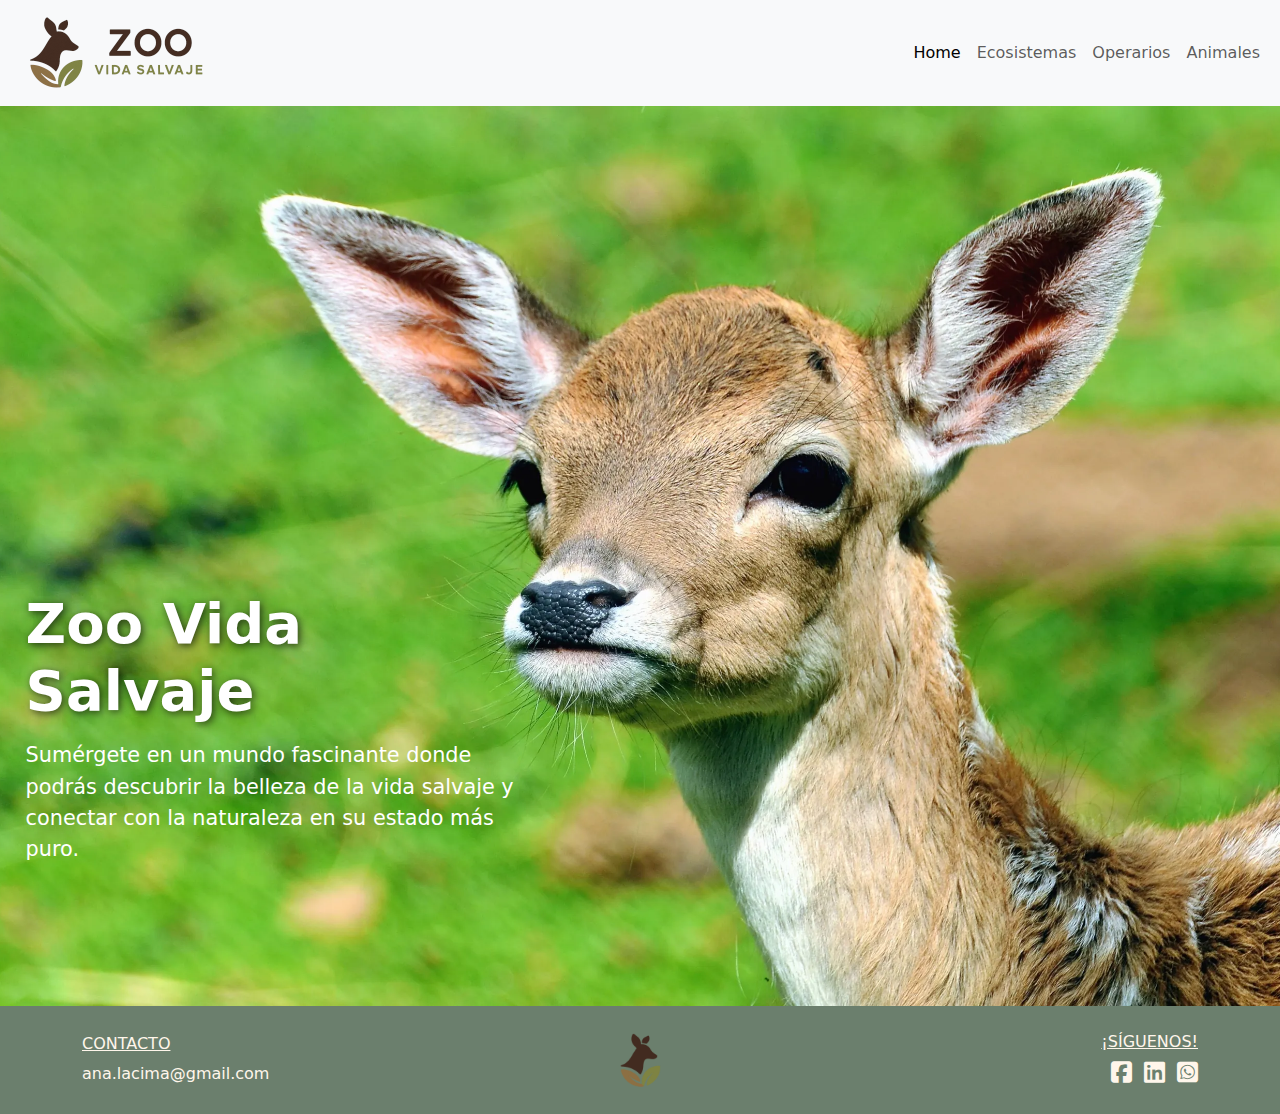
<file: index.html>
<!DOCTYPE html>
<html lang="es">
  <head>
    <meta charset="UTF-8" />
    <meta name="viewport" content="width=device-width, initial-scale=1.0" />
    <title>Zoo Vida Salvaje</title>
    <link
      href="https://cdn.jsdelivr.net/npm/bootstrap@5.3.8/dist/css/bootstrap.min.css"
      rel="stylesheet"
    />
    <link
      rel="stylesheet"
      href="https://cdnjs.cloudflare.com/ajax/libs/font-awesome/6.4.0/css/all.min.css"
    />
    <link rel="stylesheet" href="css/style.css" />
  </head>
  <body>
    <div id="header-container"></div>

    <main>
      <section class="index-bg">
        <div class="container">
          <div class="index-txt">
            <h1>Zoo Vida Salvaje</h1>
            <p class="d-none d-md-block">
              Sumérgete en un mundo fascinante donde podrás descubrir la belleza
              de la vida salvaje y conectar con la naturaleza en su estado más
              puro.
            </p>
          </div>
        </div>
      </section>
    </main>

    <div id="footer-container"></div>

    <script src="/js/components.js"></script>
    <script src="https://cdn.jsdelivr.net/npm/bootstrap@5.3.8/dist/js/bootstrap.bundle.min.js"></script>
  </body>
</html>
</file>
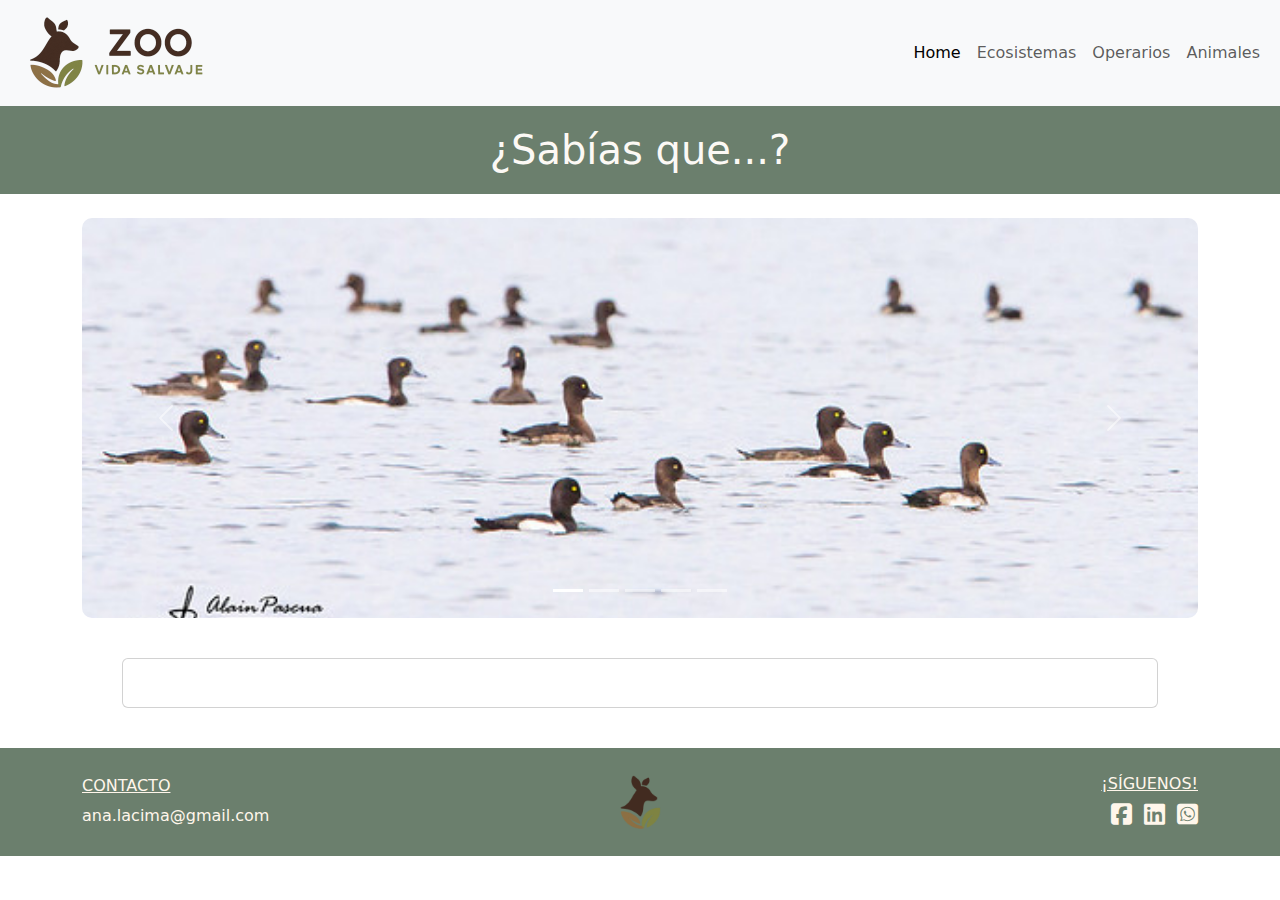
<file: animales.html>
<!DOCTYPE html>
<html lang="es">
  <head>
    <meta charset="UTF-8" />
    <meta name="viewport" content="width=device-width, initial-scale=1.0" />
    <title>Animales</title>
    <link rel="stylesheet" href="css/style.css" />
    <link
      href="https://cdn.jsdelivr.net/npm/bootstrap@5.3.8/dist/css/bootstrap.min.css"
      rel="stylesheet"
    />
    <link
      rel="stylesheet"
      href="https://cdnjs.cloudflare.com/ajax/libs/font-awesome/6.4.0/css/all.min.css"
    />
  </head>
  <body>
    <div id="header-container"></div>

    <main>
      <h1 class="title-header">¿Sabías que...?</h1>
      <div class="container my-4">
        <!-- Carrusel -->
        <div id="carouselAnimals" class="carousel slide mb-4">
          <div class="carousel-indicators">
            <button
              type="button"
              data-bs-target="#carouselAnimals"
              data-bs-slide-to="0"
              class="active"
            ></button>
            <button
              type="button"
              data-bs-target="#carouselAnimals"
              data-bs-slide-to="1"
            ></button>
            <button
              type="button"
              data-bs-target="#carouselAnimals"
              data-bs-slide-to="2"
            ></button>
            <button
              type="button"
              data-bs-target="#carouselAnimals"
              data-bs-slide-to="3"
            ></button>
            <button
              type="button"
              data-bs-target="#carouselAnimals"
              data-bs-slide-to="4"
            ></button>
          </div>
          <div class="carousel-inner">
            <div class="carousel-item active">
              <img
                src="img/Animales/600x300/Pato.jpg"
                class="d-block w-100"
                alt="Patos"
              />
            </div>
            <div class="carousel-item">
              <img
                src="img/Animales/600x300/Leon.jpg"
                class="d-block w-100"
                alt="León"
              />
            </div>
            <div class="carousel-item">
              <img
                src="img/Animales/600x300/Cebra.jpg"
                class="d-block w-100"
                alt="Cebra"
              />
            </div>
            <div class="carousel-item">
              <img
                src="img/Animales/600x300/Oso.jpg"
                class="d-block w-100"
                alt="Oso"
              />
            </div>
            <div class="carousel-item">
              <img
                src="img/Animales/600x300/Rinoceronte.jpg"
                class="d-block w-100"
                alt="Rinoceronte"
              />
            </div>
          </div>
          <button
            class="carousel-control-prev"
            type="button"
            data-bs-target="#carouselAnimals"
            data-bs-slide="prev"
          >
            <span class="carousel-control-prev-icon"></span>
          </button>
          <button
            class="carousel-control-next"
            type="button"
            data-bs-target="#carouselAnimals"
            data-bs-slide="next"
          >
            <span class="carousel-control-next-icon"></span>
          </button>
        </div>
        <!-- Contenedor para la información -->
        <div id="info-animal" class="animal-info card p-4">
          <!-- tarjeta con la información de los animales-->
        </div>
      </div>
    </main>

    <div id="footer-container"></div>

    <script src="js/components.js"></script>
    <script src="https://cdn.jsdelivr.net/npm/bootstrap@5.3.8/dist/js/bootstrap.bundle.min.js"></script>
    <script src="js/animales.js"></script>
  </body>
</html>
</file>
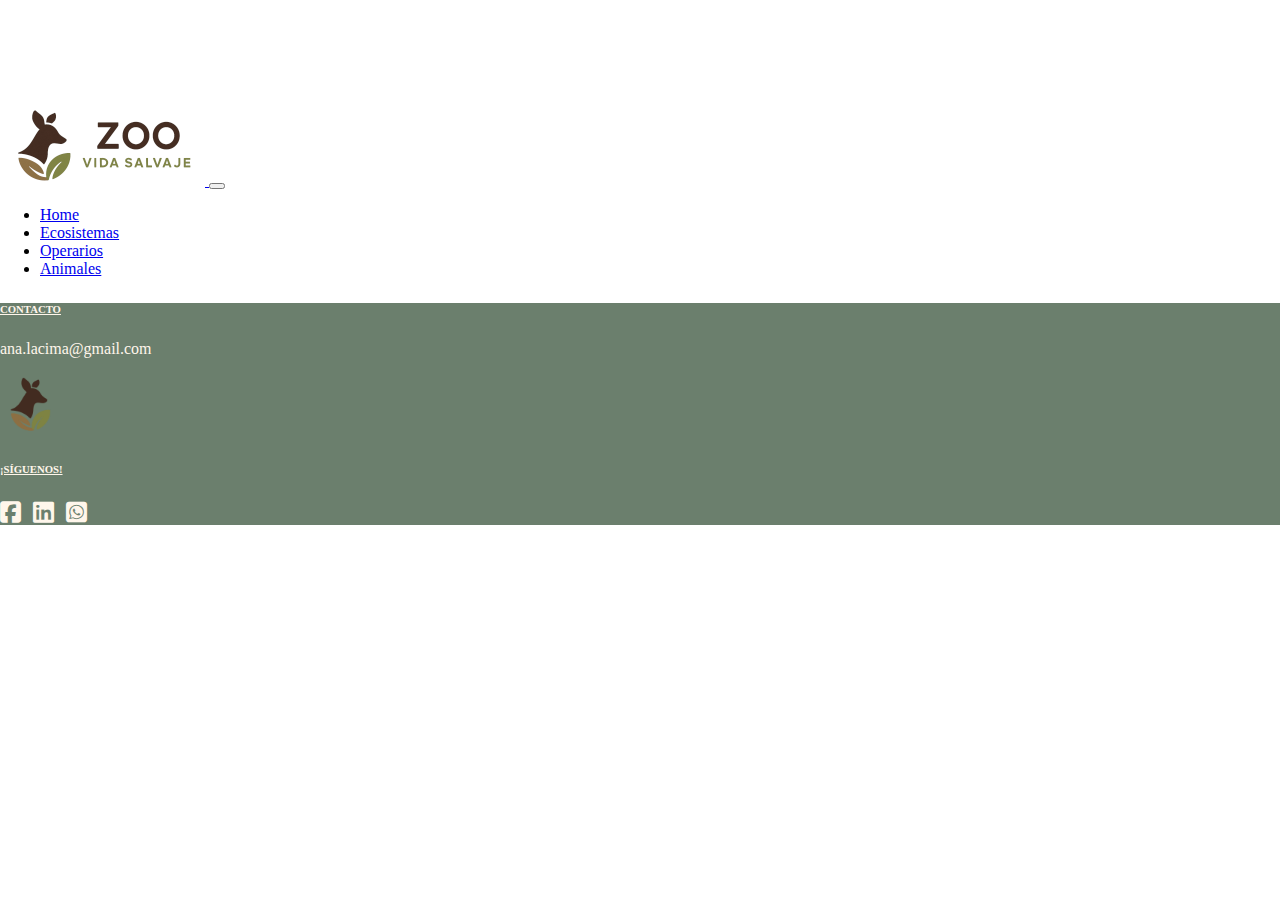
<file: index1.html>
<!DOCTYPE html>
<html lang="es">
  <head>
    <meta charset="UTF-8" />
    <meta name="viewport" content="width=device-width, initial-scale=1.0" />
    <title>Zoo vida salvaje</title>
    <link rel="stylesheet" href="css/style.css" />
    <link
      href="https://cdn.jsdelivr.net/npm/bootstrap@5.3.8/dist/css/bootstrap.min.css"
      rel="stylesheet"
      integrity="sha384-sRIl4kxILFvY47J16cr9ZwB07vP4J8+LH7qKQnuqkuIAvNWLzeN8tE5YBujZqJLB"
      crossorigin="anonymous"
    />
    <link
      rel="stylesheet"
      href="https://cdnjs.cloudflare.com/ajax/libs/font-awesome/6.4.0/css/all.min.css"
    />
  </head>
  <body>
    <div id="header-container"></div>
    <main>
      <div class="bg bg1">
        <h2></h2>
      </div>

    </main>
    <div id="footer-container"></div>
    <script src="js/components.js"></script>
    <script
      src="https://cdn.jsdelivr.net/npm/bootstrap@5.3.8/dist/js/bootstrap.bundle.min.js"
      integrity="sha384-FKyoEForCGlyvwx9Hj09JcYn3nv7wiPVlz7YYwJrWVcXK/BmnVDxM+D2scQbITxI"
      crossorigin="anonymous"
    ></script>
  </body>
</html>
</file>
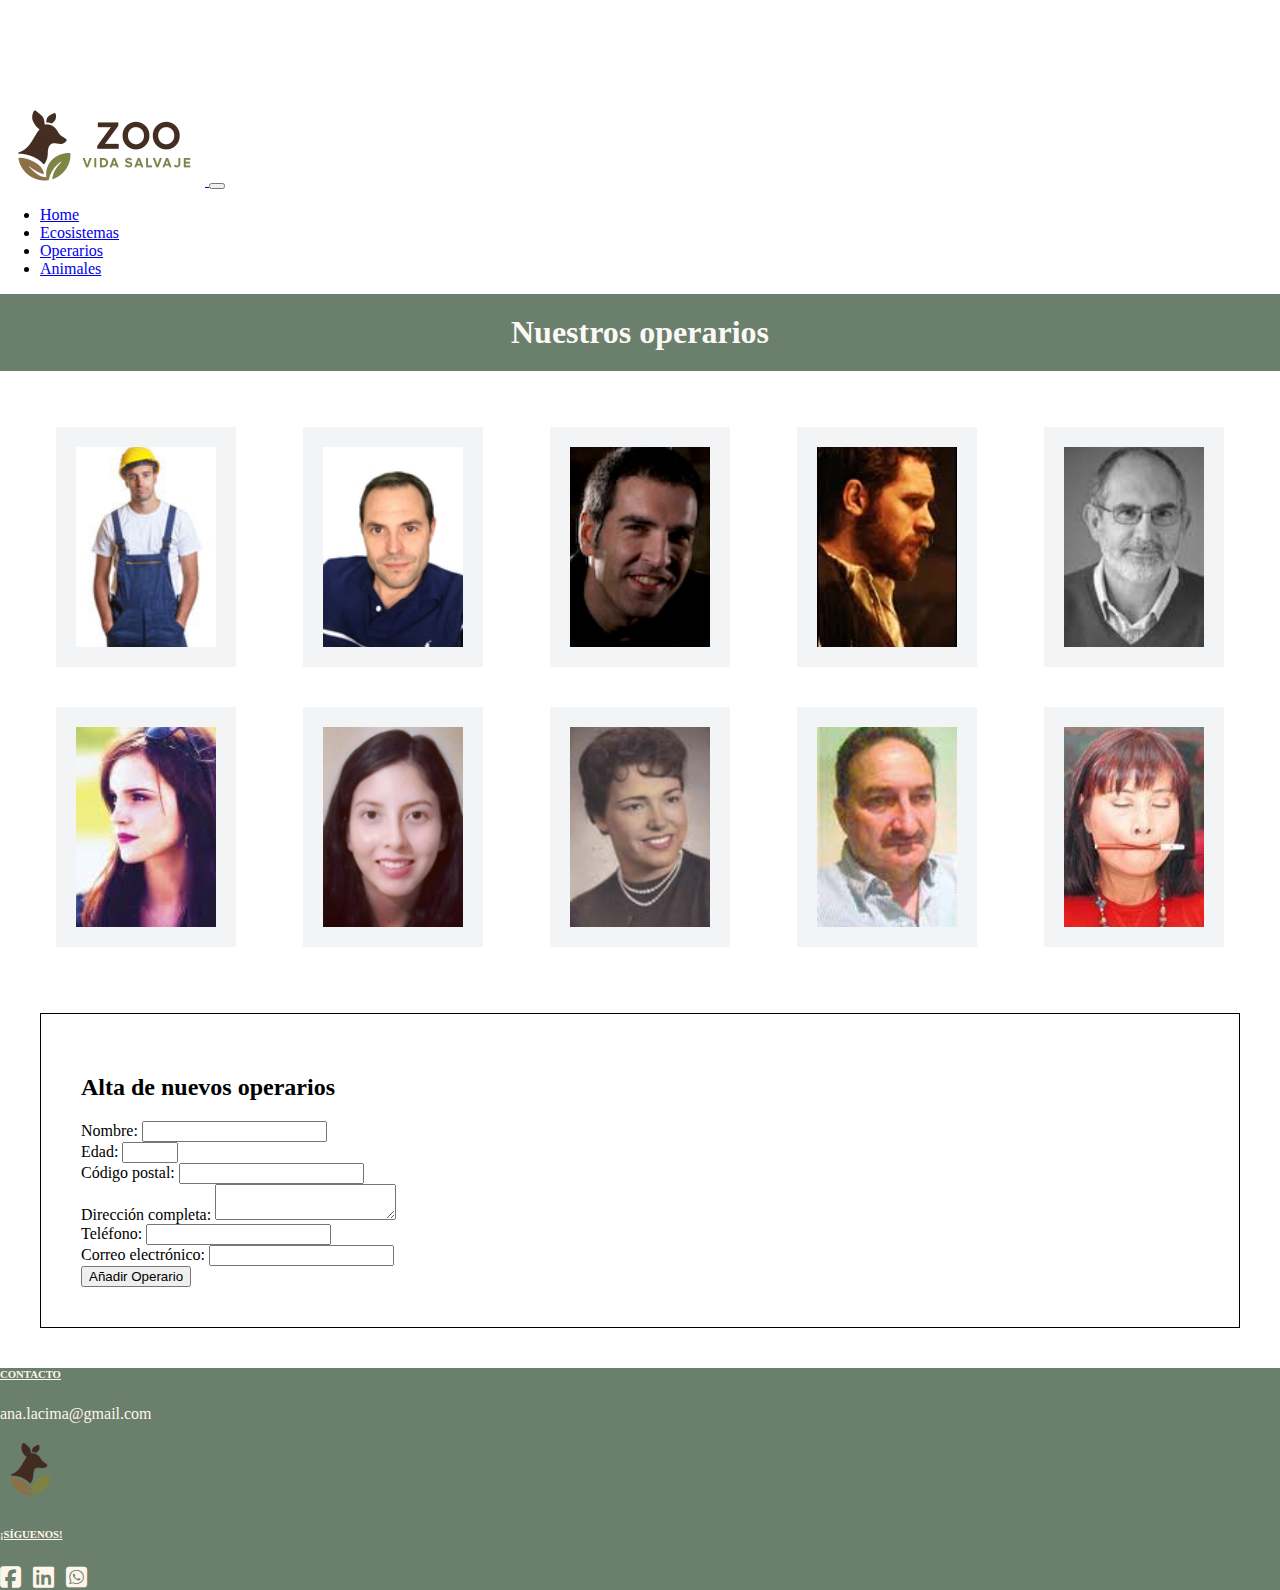
<file: operarios.html>
<!DOCTYPE html>
<html lang="es">
  <head>
    <meta charset="UTF-8" />
    <meta name="viewport" content="width=device-width, initial-scale=1.0" />

    <title>Operarios</title>
    <link rel="stylesheet" href="css/style.css" />
    <link
      href="https://cdn.jsdelivr.net/npm/bootstrap@5.3.8/dist/css/bootstrap.min.css"
      rel="stylesheet"
      integrity="sha384-sRIl4kxILFvY47J16cr9ZwB07vP4J8+LH7qKQnuqkuIAvNWLzeN8tE5YBujZqJLB"
      crossorigin="anonymous"
    />
    <link
      rel="stylesheet"
      href="https://cdnjs.cloudflare.com/ajax/libs/font-awesome/6.4.0/css/all.min.css"
    />
  </head>
  <body>
    <div id="header-container"></div>

    <main>
      <h1 class="title-header">Nuestros operarios</h1>
      <div id="workers" class="photos">
        <!-- lista de operarios-->
      </div>
      <div class="card">
        <h2>Alta de nuevos operarios</h2>
        <form>
          <div class="form-row mb-3">
            <label for="fullname" class="form-label">Nombre:</label>
            <input
              type="text"
              id="txtFullname"
              name="fullname"
              class="form-control"
              required
            />
          </div>
          <div class="form-row mb-3">
            <label for="age" class="form-label">Edad:</label>
            <input
              type="number"
              id="txtAge"
              name="age"
              class="form-control"
              required
              min="18"
              max="99"
            />
          </div>
          <div class="form-row mb-3">
            <label for="postalCode" class="form-label">Código postal:</label>
            <input
              type="text"
              id="txtPostalCode"
              name="postalCode"
              class="form-control"
            />
          </div>
          <div class="form-row mb-3">
            <label for="fullAddress" class="form-label"
              >Dirección completa:</label
            >
            <textarea
              id="txtFullAddress"
              name="fullAddress"
              class="form-control"
            ></textarea>
          </div>
          <div class="form-row mb-3">
            <label for="phoneNumber" class="form-label">Teléfono:</label>
            <input
              type="tel"
              id="txtPhoneNumber"
              name="phoneNumber"
              class="form-control"
            />
          </div>
          <div class="form-row mb-3">
            <label for="email" class="form-label">Correo electrónico:</label>
            <input
              type="email"
              id="txtEmail"
              name="email"
              class="form-control"
            />
          </div>

          <input type="submit" value="Añadir Operario" />
        </form>
      </div>
    </main>
    <div id="footer-container"></div>
    <script>
      let startFilename = "img/operarios/operario";
      let endFilename = ".jpg";
      let filename = "";
      let photos = document.getElementById("workers");
      for (i = 1; i <= 10; i++) {
        // cambiar a ternario
        if (i < 10) {
          filename = startFilename + "0" + i + endFilename;
        } else {
          filename = startFilename + i + endFilename;
        }
        console.log(filename);
        photo = document.createElement("img");
        photo.src = filename;
        photo.classList.add("photos__img");
        //photo.classList.add("round-border");

        photos.appendChild(photo);
      }
    </script>

    <script src="js/components.js"></script>
    <script
      src="https://cdn.jsdelivr.net/npm/bootstrap@5.3.8/dist/js/bootstrap.bundle.min.js"
      integrity="sha384-FKyoEForCGlyvwx9Hj09JcYn3nv7wiPVlz7YYwJrWVcXK/BmnVDxM+D2scQbITxI"
      crossorigin="anonymous"
    ></script>
  </body>
</html>
</file>
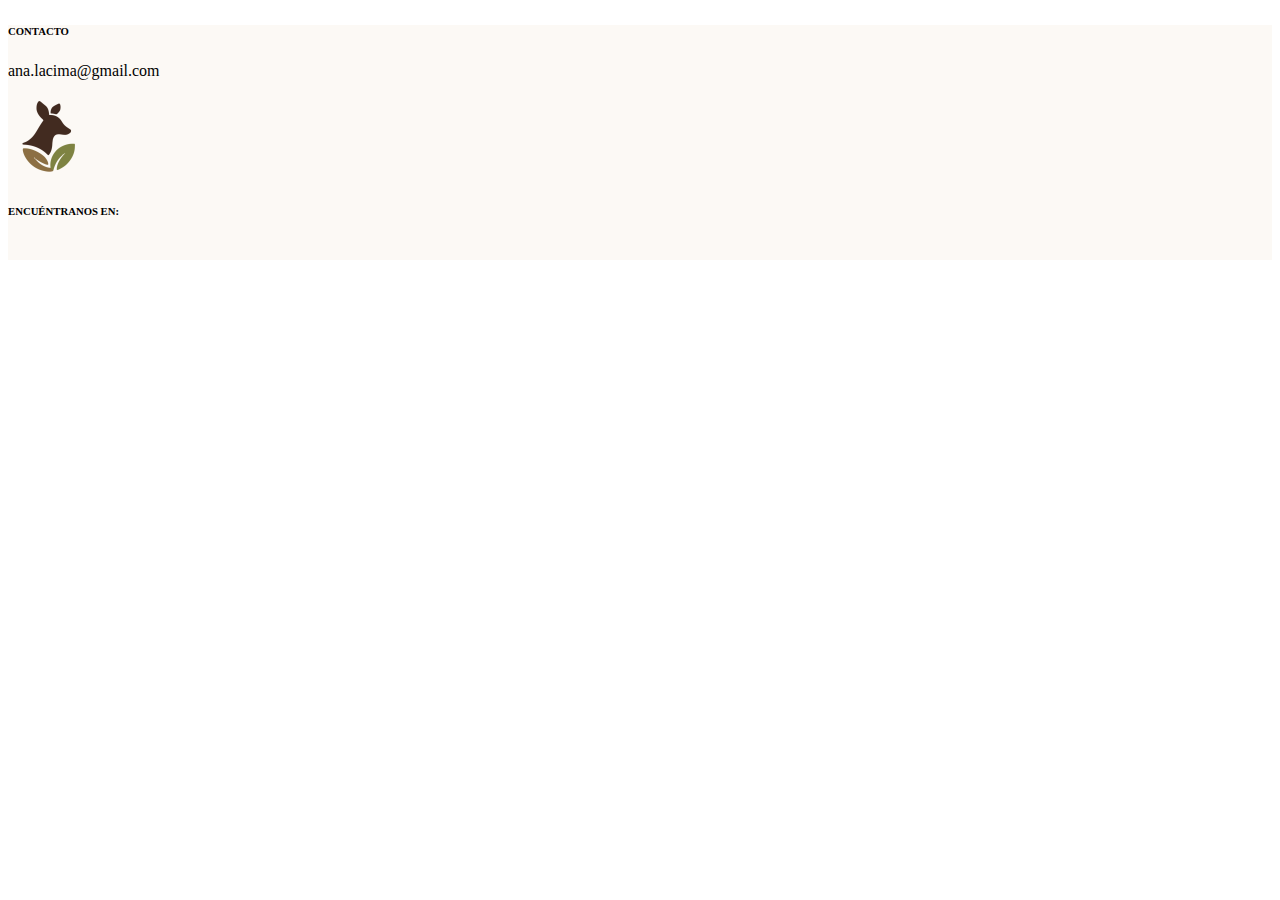
<file: pie.html>
<!DOCTYPE html>
<html lang="es">
  <head>
    <meta charset="UTF-8" />
    <meta name="viewport" content="width=device-width, initial-scale=1.0" />
    <title>Document</title>
    <link
      href="https://cdn.jsdelivr.net/npm/bootstrap@5.3.8/dist/css/bootstrap.min.css"
      rel="stylesheet"
      integrity="sha384-sRIl4kxILFvY47J16cr9ZwB07vP4J8+LH7qKQnuqkuIAvNWLzeN8tE5YBujZqJLB"
      crossorigin="anonymous"
    />
    <script
      src="https://cdn.jsdelivr.net/npm/bootstrap@5.3.8/dist/js/bootstrap.bundle.min.js"
      integrity="sha384-FKyoEForCGlyvwx9Hj09JcYn3nv7wiPVlz7YYwJrWVcXK/BmnVDxM+D2scQbITxI"
      crossorigin="anonymous"
    ></script>
    <link
      rel="stylesheet"
      href="https://cdnjs.cloudflare.com/ajax/libs/font-awesome/6.7.0/css/all.min.css"
      integrity="sha512-9xKTRVabjVeZmc+GUW8GgSmcREDunMM+Dt/GrzchfN8tkwHizc5RP4Ok/MXFFy5rIjJjzhndFScTceq5e6GvVQ=="
      crossorigin="anonymous"
      referrerpolicy="no-referrer"
    />
    <style>
      footer {
        background-color: #fcf9f5;
      }
      .iconos {
        display: inline-flex;
        flex-direction: row;
        align-items: center;
        justify-content: space-between;
        gap: 12px;
      }
    </style>
  </head>
  <body>
    <footer>
      <div class="container text-center">
        <div class="row align-items-center">
          <div class="col">
            <h6>CONTACTO</h6>
            <p>ana.lacima@gmail.com</p>
          </div>
          <div class="col">
            <img src="img/logoimagen80x80sinfondo2.png" alt="logo" />
          </div>
          <div class="col">
            <h6>ENCUÉNTRANOS EN:</h6>
            <div class="iconos">
              <i class="fa-brands fa-square-facebook"></i>
              <i class="fa-brands fa-linkedin"></i>
              <i class="fa-brands fa-square-whatsapp"></i>
            </div>
          </div>
        </div>
      </div>
    </footer>
  </body>
</html>
</file>
<file: css/style.css>
:root {
  --color-bg: #6b7f6d;
}

body {
  padding-top: 106px;
  margin: 0;
}

footer {
  color: #fff6eb;
  background-color: var(--color-bg);
}
footer h6 {
  text-decoration: underline;
}
@media (max-width: 452px) {
  footer h6 {
    font-size: 0.9rem;
    margin-bottom: 0.5rem;
  }

  footer p {
    font-size: 0.85rem;
    margin-bottom: 0;
  }
}

.title-header {
  margin: 0px;
  padding: 20px;

  text-align: center;
  color: #fcf9f5;

  background-color: var(--color-bg);
}
/* =============
   index.html 
   ============= */
.index-bg {
  background-image: url("../img/Animales/ciervo2560x1740.webp");
  background-position: center center;
  background-repeat: no-repeat;
  background-size: cover;
  height: 100vh;
  position: relative;
}

.index-txt {
  position: absolute;
  top: 70%;
  left: 2%;
  z-index: 2;
  color: white;
  max-width: 500px;
  transform: translateY(-50%);
}

.index-txt h1 {
  font-size: 3.5rem;
  font-weight: bold;
  margin-bottom: 1rem;
  text-shadow: 2px 2px 8px rgba(0, 0, 0, 0.7);
}

.index-txt p {
  font-size: 1.3rem;
  line-height: 1.5;
}

@media (max-width: 768px) {
  .index-bg {
    background-image: url("../img/Animales/ciervo768x724.jpg");
  }

  .index-txt {
    top: 80%;
    left: 50%;
    transform: translate(-50%, -50%);
    text-align: center;
    max-width: 95%;
    padding: 0 1rem;
  }

  .index-txt h1 {
    font-size: 2.5rem;
  }
}

/* =============
    pie.html
  ============= */
.icons {
  display: inline-flex;
  flex-direction: row;
  align-items: center;
  justify-content: center;
  gap: 12px;
}

.icons i {
  font-size: 1.5rem;
}

@media (max-width: 452px) {
  .icons {
    gap: 8px;
  }
  .icons i {
    font-size: 1.3rem;
  }
}

/* =============
    operarios.html
  ============= */
.photos {
  display: flex;
  flex-direction: row;
  flex-wrap: wrap;
  justify-content: space-between;
  align-items: stretch;
  align-content: stretch;
  gap: 30px;
  padding: 16px;
  margin: 40px;
}
.photos__img {
  width: 140px;
  height: 200px;
  object-fit: cover;
  margin-bottom: 10px;
  padding: 20px;

  background-color: #f3f4f6;
}

.photos__img:hover {
  transform: scale(1.1);
}
.card {
  border: 1px solid black;
  padding: 40px;
  margin: 40px;
}

/* =============
    ecosistemas.html
   ============= */
.card-text-columns {
  column-count: 3;
  column-gap: 1.5rem;
}
@media (max-width: 768px) {
  .card-text-columns {
    column-count: 1;
  }
}

.card-text-columns p {
  margin: 1rem 0;
}
.card-text-columns p::first-letter {
  font-size: 2em;
  text-shadow: 1px 1px 1px #bcbcbc, 2px 2px 2px #9c9c9c;
}

/* =============
    animales.html
  ============= */
.main-content {
  display: none;
}

.main-content.show {
  display: block;
}

.carousel-item img {
  border-radius: 10px;
  max-height: 400px;
  object-fit: cover;
}

.animal-info {
  background-color: #f8f9fa;
  border-radius: 10px;
  border: 2px solid #e9ecef;
}

.animal-info h3 {
  color: var(--color-bg);

  border-bottom: 3px solid var(--color-bg);
  padding-bottom: 10px;
}

.animal-info h5 {
  color: var(--color-bg);
  font-size: 1.1rem;
}

/*** movimiento del canguro*/

#kangaroo {
  width: 80px;
  height: 80px;
  position: fixed;
  left: -100px; /* para que no se vea antes de empezar la animación */
  top: 0px;
  z-index: 9999;
  display: none;
}

#kangaroo img {
  width: 100%;
  height: 100%;
  object-fit: contain;
}

@keyframes kangarooMovement {
  0% {
    left: -100px;
    top: 100px;
    transform: scale(0.8);
    animation-timing-function: ease-in;
  }
  20% {
    left: 20vw;
    top: 200px;
    transform: scale(1);
  }
  40% {
    left: 40vw;
    top: 100px;
    transform: scale(0.9);
  }
  60% {
    left: 60vw;
    top: 200px;
    transform: scale(1);
  }
  80% {
    left: 80vw;
    top: 100px;
    transform: scale(0.9);
  }
  100% {
    left: calc(100vw + 100px);
    top: 200px;
    transform: scale(0.8);
    animation-timing-function: ease-out;
  }
}

#kangaroo.animate {
  animation-name: kangarooMovement;
  animation-duration: 4s;
  animation-delay: 0.5s;
  animation-timing-function: linear;
  animation-iteration-count: 1;
  display: block;
}
</file>
